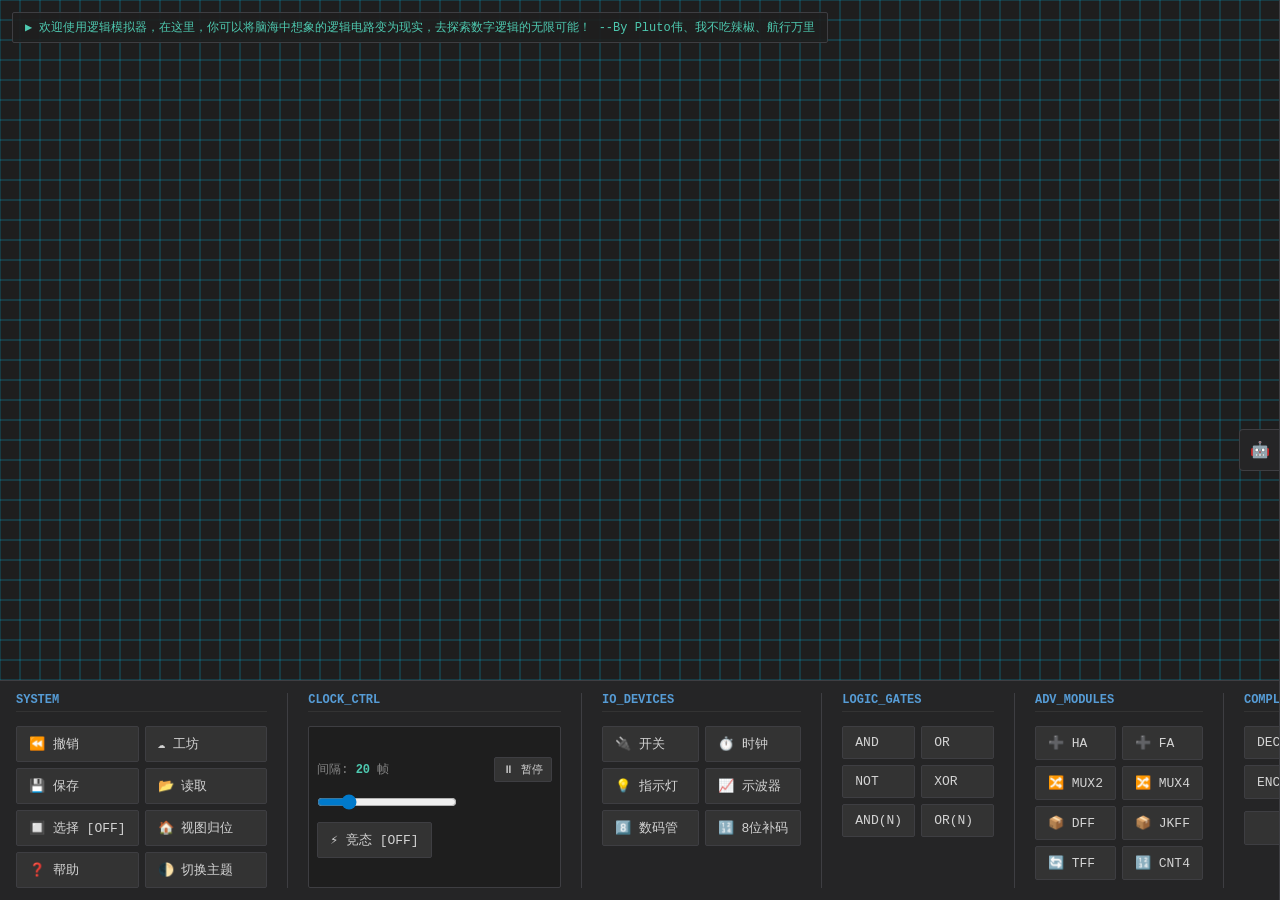
<file: main.html>
<!DOCTYPE html>
<html lang="zh-CN">
<head>
    <meta charset="UTF-8">
    <meta name="viewport" content="width=device-width, initial-scale=1.0, maximum-scale=1.0, user-scalable=no">
    <title>逻辑模拟器</title>
    <link rel="stylesheet" href="./css/style.css">
</head>
<body>
<div id="info">▶ 欢迎使用逻辑模拟器，在这里，你可以将脑海中想象的逻辑电路变为现实，去探索数字逻辑的无限可能！ --By Pluto伟、我不吃辣椒、航行万里</div>
<canvas id="canvas"></canvas>

<input type="file" id="fileInput" style="display:none" accept=".json" onchange="handleFileSelect(event)">


<div id="help" class="modal">
  <div class="modal-content" style="width:90%; max-width:500px; max-height:85vh; overflow:hidden; display:flex; flex-direction:column; gap:10px; padding:16px; box-sizing:border-box;">
    <h3 style="margin:0; font-size:16px;">❓ 帮助</h3>
    
    <div style="flex:1; overflow-y:auto; padding-right:4px; font-size:14px; line-height:1.4;">
      <p style="margin:0 0 6px 0;">逻辑模拟器使用方法：</p>

      <p style="margin:0 0 4px 0; font-weight:500;">1. 创建电路：</p>
      <p style="margin:0 0 4px 20px;">- 左侧工具栏添加逻辑门、模块、IO设备。</p>
      <p style="margin:0 0 4px 20px;">- 拖动移动组件，点击连接点创建连线。</p>

      <p style="margin:8px 0 4px 0; font-weight:500;">2. 编辑电路：</p>
      <p style="margin:0 0 4px 20px;">- 选择模式：可选中多个组件移动。</p>
      <p style="margin:0 0 4px 20px;">- 删除元件：双击组件即可删除。</p>
      <p style="margin:0 0 4px 20px;">- 位编辑器：点击寄存器等位直接修改。</p>
      <p style="margin:0 0 4px 20px;">- 替换元件：选中后点击目标元件替换。</p>

      <p style="margin:8px 0 4px 0; font-weight:500;">3. 仿真控制：</p>
      <p style="margin:0 0 4px 20px;">- 时钟控制：调节速度、暂停/继续。</p>
      <p style="margin:0 0 4px 20px;">- 竞态模式：开关影响全局，请谨慎操作。</p>

      <p style="margin:8px 0 4px 0; font-weight:500;">4. 存档与分享：</p>
      <p style="margin:0 0 4px 20px;">- 保存：导出电路为 JSON 文件。</p>
      <p style="margin:0 0 4px 20px;">- 读取：加载本地 JSON 文件。</p>
      <p style="margin:0 0 4px 20px;">- 创意工坊：浏览社区分享存档。</p>

      <p style="margin:8px 0 4px 0; font-weight:500;">5. 导出 Verilog：</p>
      <p style="margin:0 0 4px 20px;">- 导出代码仅在 ModelSim 测试通过，其他仿真器可能不兼容。</p>
      <p style="margin:0; font-size:12px; color:var(--text-sub);">--By Pluto伟、我不吃辣椒、航行万里</p>
    </div>

    <div class="modal-actions" style="border-top:1px solid #333; padding-top:10px; margin-top:4px; text-align:right;">
      <button onclick="closeHelp()" style="padding:6px 12px;">关闭</button>
    </div>
  </div>
</div>


<div id="workshopModal" class="modal">
  <div class="modal-content" style="width:500px; max-height:70vh; overflow:hidden; display:flex; flex-direction:column; gap:12px; padding:20px;">
    <h3 style="margin:0;">☁️ 创意工坊</h3>
    <div id="workshopList" style="flex:1; overflow-y:auto; padding:8px 4px; gap:10px; display:flex; flex-direction:column;"></div>
    <div class="modal-actions" style="border-top:1px solid #333; padding-top:12px; margin-top:4px;">
        <button onclick="openUploadModal()">📤 上传</button>
        <button onclick="closeWorkshop()">关闭</button>
    </div>
  </div>
</div>

<div id="uploadModal" class="modal">
  <div class="modal-content">
    <h3>📤 上传存档</h3>

    <input type="text" id="uploadTitle" placeholder="请输入存档名称">

    <input type="file" id="uploadFile" accept=".json">

    <div class="modal-actions">
      <button onclick="closeUploadModal()">取消</button>
      <button style="background:var(--accent);" onclick="uploadProject()">上传</button>
    </div>
  </div>
</div>

<div id="bitEditorModal" class="modal">
    <div class="modal-content">
        <h3 id="bitEditorTitle">编辑寄存器</h3>
        <div class="bit-grid" id="bitGrid"></div>
        <div style="color:var(--text-sub); font-size:13px; margin-top:12px; background:#1e1e1e; padding:8px; border:1px solid #333;">
            HEX: <span id="bitHexDisplay" style="color:var(--accent); font-weight:bold;">0x0000</span> &nbsp;|&nbsp; 
            DEC: <span id="bitDecDisplay">0</span>
        </div>
        <div class="modal-actions">
            <button onclick="closeBitEditor()">取消</button>
            <button style="background:var(--accent);" onclick="saveBitEditor()">💾 保存设定</button>
        </div>
    </div>
</div>

<div id="toolbar">
    <div class="btn-group">
        <span class="group-label">SYSTEM</span>
        <div class="btn-grid">
            <button onclick="undo()">⏪ 撤销</button>
            <button onclick="openWorkshop()">☁️ 工坊</button>
            <button onclick="downloadProject()">💾 保存</button>
            <button onclick="document.getElementById('fileInput').click()">📂 读取</button>
        <!-- </div>
        <div class="btn-grid"> -->
            <button id="selBtn" onclick="toggleSelectMode()">🔲 选择 [OFF]</button>
            <button onclick="resetView()">🏠 视图归位</button>
            <button onclick="openHelp()">❓ 帮助</button>
            <button onclick="toggleTheme()">🌓 切换主题</button>
        </div>
    </div>

    <div class="btn-group">
        <span class="group-label">CLOCK_CTRL</span>
        <div class="slider-panel">
            <div style="display:flex; justify-content:space-between; align-items:center;">
                <span>间隔: <b id="clockVal">20</b> 帧</span>
                <button id="pauseBtn" onclick="toggleSim()" style="padding:4px 8px; font-size:11px; margin-left:10px;">⏸ 暂停</button>
            </div>
            <input type="range" id="clockSlider" min="1" max="100" value="20" oninput="updateClockSpeed(this.value)">
            <div class="btn-grid">
                <button id="raceBtn" onclick="toggleRaceMode()">⚡ 竞态 [OFF]</button>
            </div>
        </div>
    </div>

    <div class="btn-group">
        <span class="group-label">IO_DEVICES</span>
        <div class="btn-grid">
            <button onclick="uiAddOrReplace('SWITCH')">🔌 开关</button>
            <button onclick="uiAddOrReplace('CLOCK')">⏱️ 时钟</button>
            <button onclick="uiAddOrReplace('LIGHT')">💡 指示灯</button>
            <button onclick="uiAddOrReplace('SCOPE')">📈 示波器</button>
            <button onclick="uiAddOrReplace('SEG7')">8️⃣ 数码管</button>
            <button onclick="uiAddOrReplace('SEG8')">🔢 8位补码</button>
        </div>
    </div>

    <div class="btn-group">
        <span class="group-label">LOGIC_GATES</span>
        <div class="btn-grid">
            <button onclick="uiAddOrReplace('AND')">AND</button>
            <button onclick="uiAddOrReplace('OR')">OR</button>
            <button onclick="uiAddOrReplace('NOT')">NOT</button>
            <button onclick="uiAddOrReplace('XOR')">XOR</button>
            <button onclick="uiAddDynamic('AND_N')">AND(N)</button>
            <button onclick="uiAddDynamic('OR_N')">OR(N)</button>
        </div>
    </div>

    <div class="btn-group">
        <span class="group-label">ADV_MODULES</span>
        <div class="btn-grid">
            <button onclick="uiAddOrReplace('HA')">➕ HA</button>
            <button onclick="uiAddOrReplace('FA')">➕ FA</button>
            <button onclick="uiAddOrReplace('MUX')">🔀 MUX2</button>
            <button onclick="uiAddOrReplace('MUX4')">🔀 MUX4</button>
            <button onclick="uiAddOrReplace('DFF')">📦 DFF</button>
            <button onclick="uiAddOrReplace('JKFF')">📦 JKFF</button>
            <button onclick="uiAddOrReplace('TFF')">🔄 TFF</button>
            <button onclick="uiAddOrReplace('CNT4')">🔢 CNT4</button>
        </div>
    </div>

    <div class="btn-group">
        <span class="group-label">COMPLEX</span>
        <div class="btn-grid">
            <button onclick="uiAddOrReplace('DEC24')">DEC 2-4</button>
            <button onclick="uiAddOrReplace('DEC38')">DEC 3-8</button>
            <button onclick="uiAddOrReplace('ENC42')">ENC 4-2</button>
            <button onclick="uiAddOrReplace('ROM16')">📖 ROM16</button>
        </div>
        <button onclick="uiAddOrReplace('REGBANK')" style="margin-top:6px; justify-content:center;">💾 REG BANK 16</button>
    </div>

    <div class="btn-group">
        <span class="group-label">ACTIONS</span>
        <button onclick="exportVerilog()">📝 导出 Verilog</button>
        <button class="danger" onclick="clearCanvas()" style="margin-top:6px;">🗑️ 清空画布</button>
    </div>
</div>

<!-- 右侧AI侧边栏按钮 -->
<div id="aiToggleBtn">🤖</div>

<!-- AI侧边栏 -->
<div id="aiSidebar">
    <div class="ai-header">
        <span>AI 助手</span>
        <button onclick="toggleAISidebar()">✖</button>
    </div>

    <div class="ai-body" id="aiChatBox">
        <div class="ai-msg ai">你好，我是你的电路助手 👋</div>
    </div>

    <div class="ai-input-area">
        <input id="aiInput" placeholder="输入你的问题..." />
        <button onclick="sendAIMessage()">发送</button>
        <button onclick="generateFromInput()">⚡ 搭建</button>
    </div>

    <div class="ai-footer">
        <button onclick="openAIConfig()">🔑 登录 / 配置API</button>
    </div>
</div>

<!-- API配置弹窗 -->
<div id="aiConfigModal" class="modal">
    <div class="modal-content">
        <h3>🔑 API 配置</h3>
        <input id="apiKeyInput" placeholder="输入你的 API Key" />
        <input id="apiUrlInput" placeholder="API URL (可选)" />
        <div class="modal-actions">
            <button onclick="closeAIConfig()">取消</button>
            <button onclick="saveAIConfig()" style="background:var(--accent)">保存</button>
        </div>
    </div>
</div>

<script src="./js/core.js"></script>
<script src="./js/bit-editor.js"></script>
<script src="./js/ui.js"></script>
<script src="./js/export.js"></script>
<script src="./js/main.js"></script>
</body>
</html>
</file>
<file: css/style.css>
/* 极简扁平暗黑风格 (CLI / VS Code 风格) */
        :root {
            --bg-color: #1e1e1e;
            --panel-bg: #252526;
            --border-color: #3e3e42;
            --text-main: #d4d4d4;
            --text-sub: #858585;
            --accent: #007acc;
            --btn-bg: #333333;
            --btn-hover: #404040;
            --btn-active: #094771;
            --danger: #c74646;
            --success: #4ec9b0;
        }

/* ===== Light Theme (added) ===== */
:root.light {
    --bg-color: #ffffff;
    --panel-bg: #f3f3f3;
    --border-color: #d4d4d4;
    --text-main: #333333;
    --text-sub: #6f6f6f;
    --accent: #007acc;
    --btn-bg: #f3f3f3;
    --btn-hover: #e8e8e8;
    --btn-active: #cce6ff;
    --danger: #d13438;
    --success: #2aa198;
}


        body { 
            margin: 0; padding: 0; overflow: hidden; 
            font-family: 'Consolas', 'Courier New', monospace, sans-serif; 
            background: var(--bg-color); touch-action: none; 
            color: var(--text-main);
        }
        
        canvas { display: block; background: var(--bg-color); }

        /* 底部工具栏：纯平、严谨、对齐 */
        #toolbar {
            position: fixed; bottom: 0; left: 0; right: 0;
            background: var(--panel-bg); 
            padding: 12px 16px;
            display: flex; overflow-x: auto; gap: 20px;
            border-top: 1px solid var(--border-color); 
            z-index: 100;
            -webkit-overflow-scrolling: touch;
        }
        
        #toolbar::-webkit-scrollbar { height: 8px; }
        #toolbar::-webkit-scrollbar-thumb { background: #424242; }

        .group-label { 
            color: #569cd6; font-size: 12px; font-weight: bold; 
            margin-bottom: 8px; display: block; border-bottom: 1px solid #333; padding-bottom: 4px;
        }
        
        .btn-group { 
            display: flex; flex-direction: column; gap: 6px; 
            border-right: 1px solid var(--border-color); 
            padding-right: 20px; min-width: max-content; 
        }

        .btn-grid {
            display: grid; grid-template-columns: repeat(2, 1fr); gap: 6px;
        }

        button {
            padding: 8px 12px; border: 1px solid var(--border-color); border-radius: 2px;
            background: var(--btn-bg); color: var(--text-main); 
            white-space: nowrap; font-size: 13px; cursor: pointer; 
            display: flex; align-items: center; justify-content: flex-start; gap: 6px;
            font-family: inherit; transition: background 0.1s;
        }
        
        button:active { background: var(--btn-active); border-color: var(--accent); }
        button.active { background: var(--accent); color: white; border-color: #1f8ad2; }
        button.danger:active { background: var(--danger); border-color: #f44336; }
        
        /* 时钟滑块暗黑面板 */
        .slider-panel {
            background: var(--bg-color); padding: 8px; border-radius: 2px;
            display: flex; flex-direction: column; gap: 8px; border: 1px solid var(--border-color);
            justify-content: center; height: 100%; box-sizing: border-box;
        }
        .slider-panel span { font-size: 12px; color: var(--text-sub); }
        .slider-panel b { color: var(--success); }
        input[type=range] { width: 140px; height: 24px; margin: 0; accent-color: var(--accent); }

        #info {
            position: fixed; top: 12px; left: 12px;
            background: color-mix(in srgb, var(--bg-color) 90%, transparent); padding: 6px 12px; border-radius: 2px;
            border: 1px solid var(--border-color);
            color: var(--success); font-size: 12px; pointer-events: none; z-index: 10;
        }


        /* 模态框通用 */
        .modal {
            display: none; position: fixed; top: 0; left: 0; width: 100%; height: 100%;
            background: rgba(0, 0, 0, 0.7); z-index: 1000;
            justify-content: center; align-items: center;
        }
        .modal-content {
            background: var(--panel-bg); padding: 24px; border-radius: 4px;
            width: 90%; max-width: 440px;
            border: 1px solid var(--border-color); 
            display: flex; flex-direction: column; gap: 12px;
            box-shadow: 0 10px 30px rgba(0,0,0,0.5);
        }
        .modal-content h3 { margin: 0 0 10px 0; color: var(--text-main); font-size: 16px; border-bottom: 1px solid #444; padding-bottom: 8px;}
        .modal-content input[type="text"] {
            padding: 10px; background: var(--bg-color); border: 1px solid var(--border-color);
            color: var(--text-main); border-radius: 2px; font-size: 14px; font-family: inherit;
        }
        .modal-content input[type="text"]:focus { outline: none; border-color: var(--accent); }
        .modal-actions { display: flex; justify-content: flex-end; gap: 10px; margin-top: 10px; }

        /* 位态编辑器专属样式 */
        .bit-grid { display: grid; grid-template-columns: repeat(8, 1fr); gap: 6px; }
        .bit-btn { 
            padding: 8px 0; text-align: center; background: var(--bg-color); 
            border: 1px solid var(--border-color); border-radius: 2px; cursor: pointer; 
            user-select: none; transition: 0.1s;
        }
        .bit-btn.on { background: var(--danger); border-color: #ff5555; }
        .bit-btn span { display: block; font-size: 10px; color: #888; margin-bottom: 4px; }
        .bit-btn.on span { color: #fdd; }
        .bit-btn .val { font-size: 14px; font-weight: bold; color: #ccc; }
        .bit-btn.on .val { color: var(--text-main); }
/* AI按钮（统一风格） */
#aiToggleBtn {
    position: fixed;
    right: 0;
    top: 50%;
    transform: translateY(-50%);
    background: var(--panel-bg);
    color: var(--text-main);
    padding: 10px;
    border: 1px solid var(--border-color);
    border-right: none;
    border-radius: 4px 0 0 4px;
    cursor: pointer;
    z-index: 999;
}

/* 侧边栏 */
#aiSidebar {
    position: fixed;
    right: -340px;
    top: 0;
    width: 340px;
    height: 100%;
    background: var(--panel-bg);
    border-left: 1px solid var(--border-color);
    display: flex;
    flex-direction: column;
    transition: right 0.25s ease;
    z-index: 1000;
}

#aiSidebar.open {
    right: 0;
}

/* 头部 */
.ai-header {
    display: flex;
    justify-content: space-between;
    align-items: center;
    padding: 12px;
    border-bottom: 1px solid var(--border-color);
    font-size: 13px;
}

/* 聊天区 */
.ai-body {
    flex: 1;
    padding: 10px;
    overflow-y: auto;
    font-size: 13px;
    display: flex;
    flex-direction: column;
    gap: 6px;
}

/* 消息 */
.ai-msg {
    padding: 8px 10px;
    border: 1px solid var(--border-color);
    background: var(--bg-color);
    max-width: 85%;
    word-break: break-word;
}

/* AI消息 */
.ai-msg.ai {
    align-self: flex-start;
}

/* 用户消息 */
.ai-msg.user {
    align-self: flex-end;
    background: var(--btn-bg);
}

/* 输入区 */
.ai-input-area {
    display: flex;
    border-top: 1px solid var(--border-color);
}

.ai-input-area input {
    flex: 1;
    padding: 10px;
    background: var(--bg-color);
    border: none;
    color: var(--text-main);
    font-family: inherit;
    font-size: 13px;
}

.ai-input-area input:focus {
    outline: none;
}

/* 按钮统一复用系统风格 */
.ai-input-area button {
    border-left: 1px solid var(--border-color);
}

/* 底部 */
.ai-footer {
    display: flex;
    gap: 6px;
}

.ai-input-area button:last-child {
    border-left: 1px solid var(--border-color);
    color: var(--accent);
}
</file>
